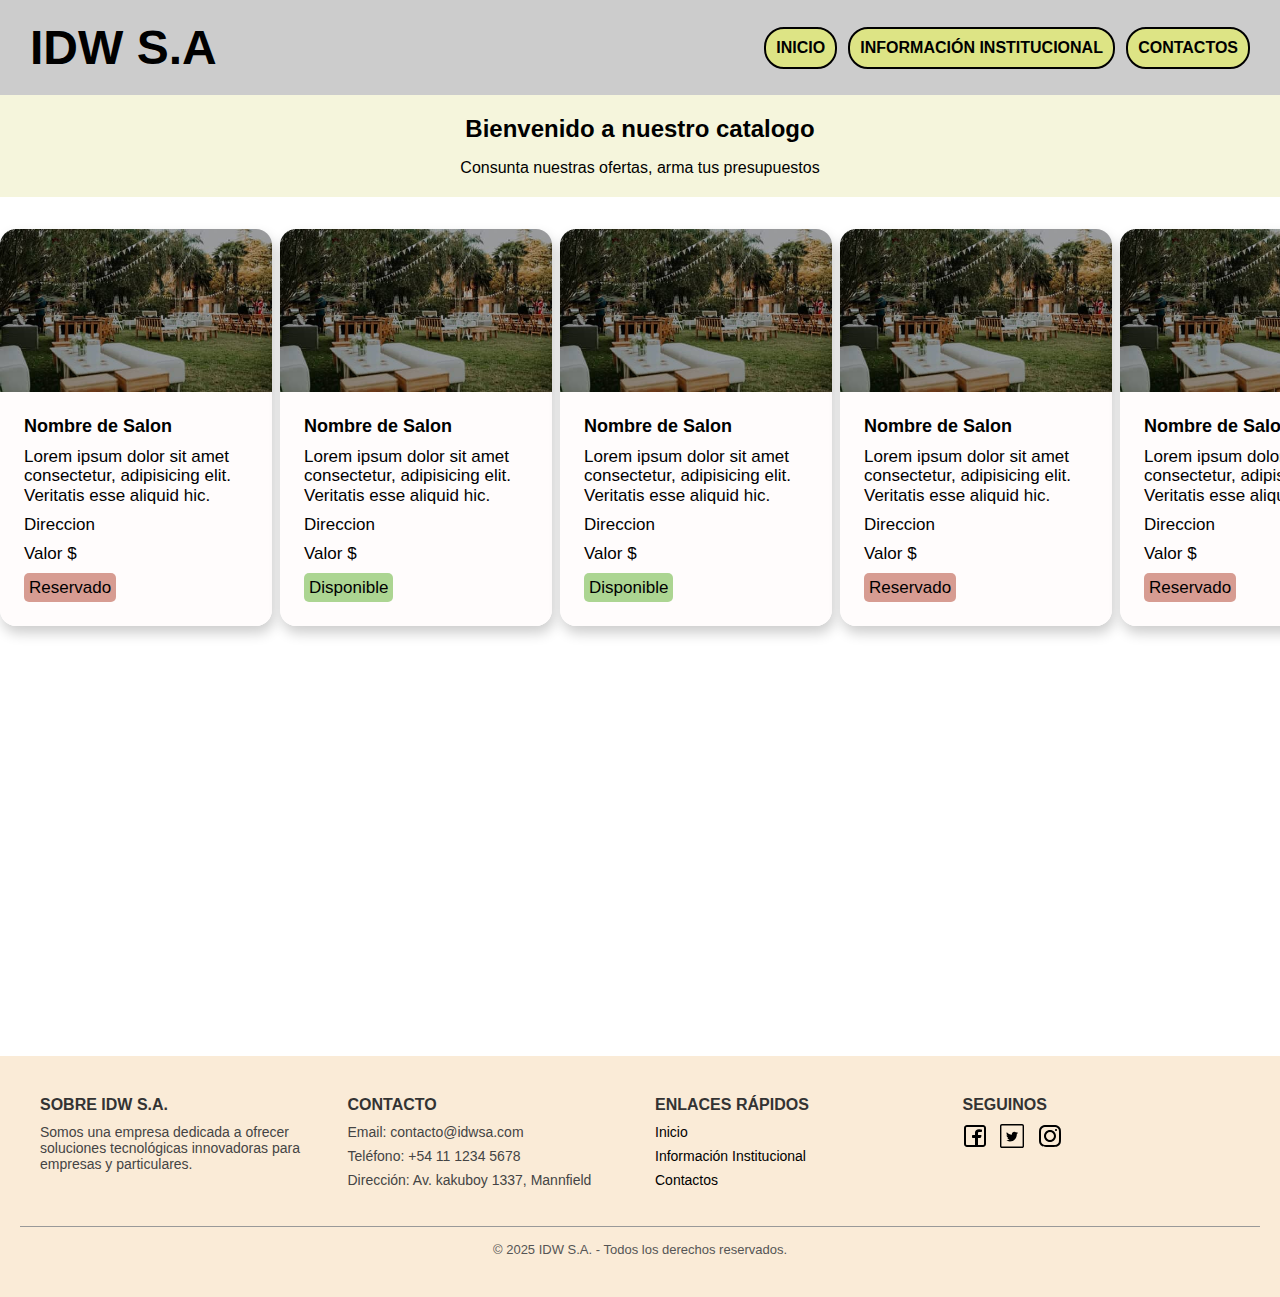
<file: index.html>
<!DOCTYPE html>
<html lang="en">
<head>
    <meta charset="UTF-8">
    <meta name="viewport" content="width=device-width, initial-scale=1.0">
    <link rel="preconnect" href="https://fonts.googleapis.com">
    <link rel="preconnect" href="https://fonts.gstatic.com" crossorigin>
    <link href="https://fonts.googleapis.com/css2?family=Fredoka:wght@300..700&display=swap" rel="stylesheet">

    <link rel="stylesheet" href="css/styles.css">

    <title>IDW S.A.</title>
</head>
<body>
    <div id="include-header"></div>

    <script src="js/header.js"></script>

    <main class="contenedor">
        <section class="bienvenida">
            <h2>Bienvenido a nuestro catalogo</h3>
            <p>Consunta nuestras ofertas, arma tus presupuestos</p>
        </section>

        <section class="salones">
            <div class="card">
                <img src="img/salon-ejemplo.jpg" alt="preview img"/>
                <div class="card-body">
                    <h2 class="card-title">Nombre de Salon</h2>  
                    <p class="card-texto">Lorem ipsum dolor sit amet consectetur, adipisicing elit. Veritatis esse aliquid hic.</p>
                    <p class="card-texto">Direccion</p>
                    <p class="card-texto">Valor $</p>
                    <p class="card-estado reservado">Reservado</p>
                </div>
            </div>
            <div class="card">
                <img src="img/salon-ejemplo.jpg" alt="preview img"/>
                <div class="card-body">
                    <h2 class="card-title">Nombre de Salon</h2>  
                    <p class="card-texto">Lorem ipsum dolor sit amet consectetur, adipisicing elit. Veritatis esse aliquid hic.</p>
                    <p class="card-texto">Direccion</p>
                    <p class="card-texto">Valor $</p>
                    <p class="card-estado disponible">Disponible</p>
                </div>
            </div>
            <div class="card">
                <img src="img/salon-ejemplo.jpg" alt="preview img"/>
                <div class="card-body">
                    <h2 class="card-title">Nombre de Salon</h2>  
                    <p class="card-texto">Lorem ipsum dolor sit amet consectetur, adipisicing elit. Veritatis esse aliquid hic.</p>
                    <p class="card-texto">Direccion</p>
                    <p class="card-texto">Valor $</p>
                    <p class="card-estado disponible">Disponible</p>
                </div>
            </div>
            <div class="card">
                <img src="img/salon-ejemplo.jpg" alt="preview img"/>
                <div class="card-body">
                    <h2 class="card-title">Nombre de Salon</h2>  
                    <p class="card-texto">Lorem ipsum dolor sit amet consectetur, adipisicing elit. Veritatis esse aliquid hic.</p>
                    <p class="card-texto">Direccion</p>
                    <p class="card-texto">Valor $</p>
                    <p class="card-estado reservado">Reservado</p>
                </div>
            </div>
            <div class="card">
                <img src="img/salon-ejemplo.jpg" alt="preview img"/>
                <div class="card-body">
                    <h2 class="card-title">Nombre de Salon</h2>  
                    <p class="card-texto">Lorem ipsum dolor sit amet consectetur, adipisicing elit. Veritatis esse aliquid hic.</p>
                    <p class="card-texto">Direccion</p>
                    <p class="card-texto">Valor $</p>
                    <p class="card-estado reservado">Reservado</p>
                </div>
            </div>
        </section>
    </main>

    <div id="include-footer"></div>

    <script src="js/footer.js"></script>
</body>

</html>
</file>
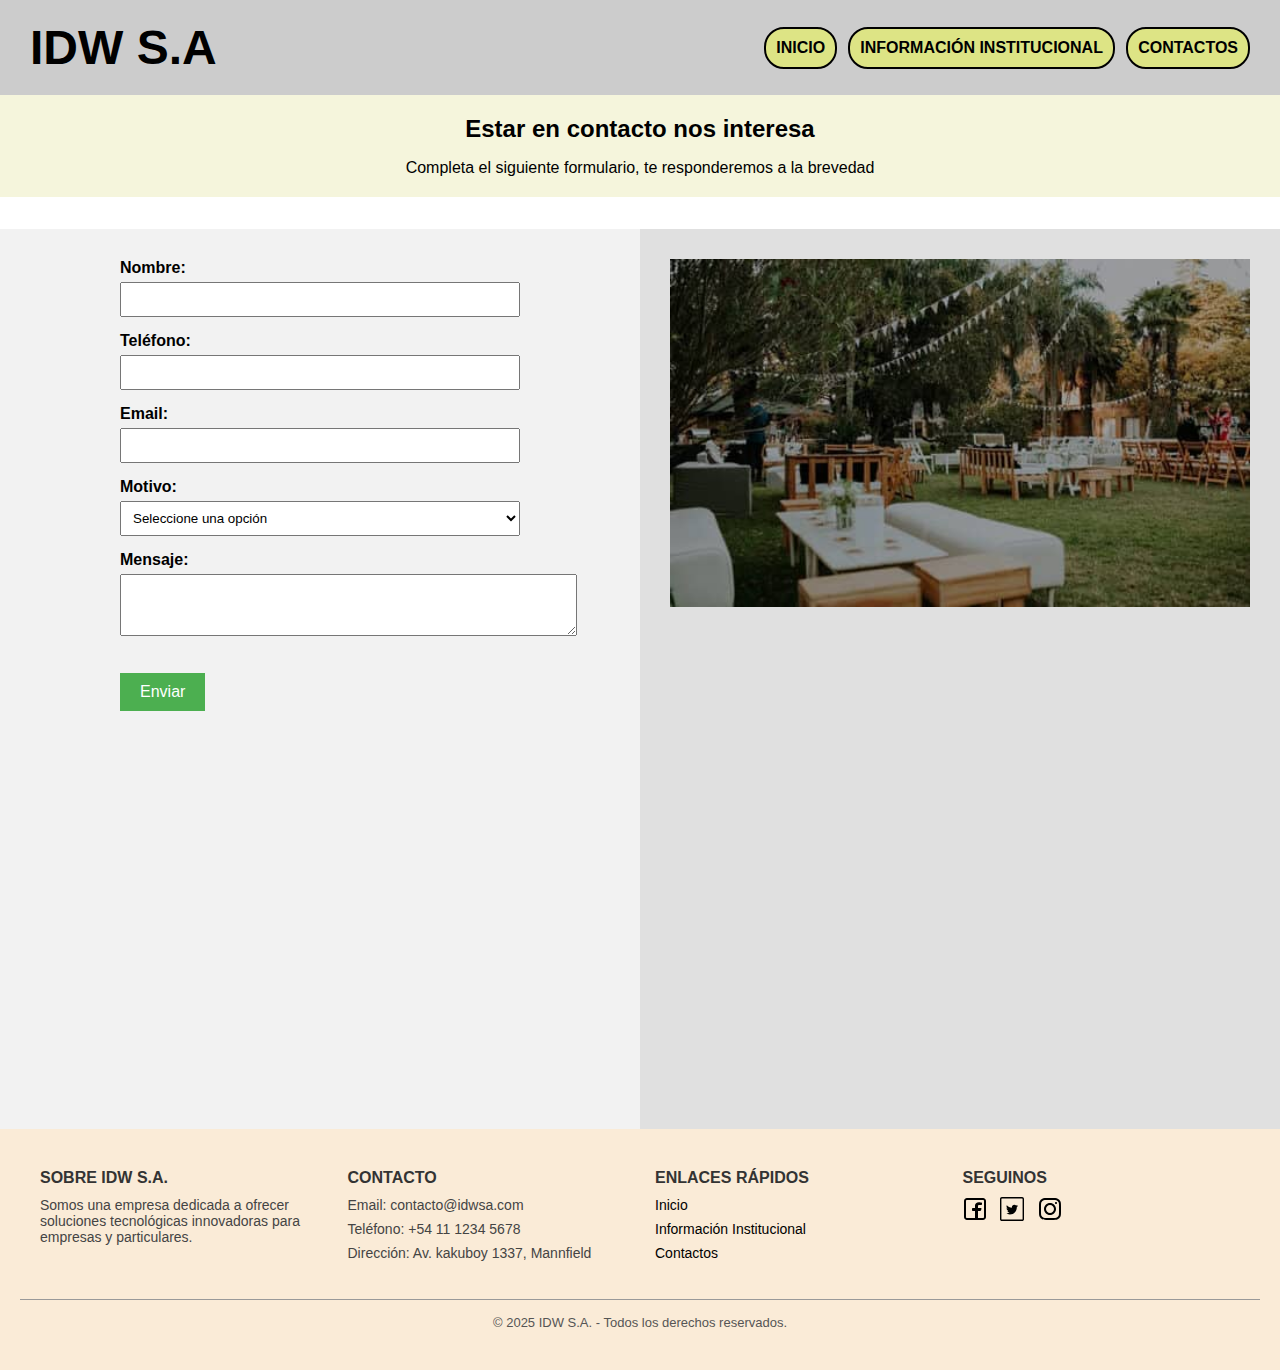
<file: contacto.html>
<!DOCTYPE html>
<html lang="en">
<head>
    <meta charset="UTF-8">
    <meta name="viewport" content="width=device-width, initial-scale=1.0">
    <link rel="preconnect" href="https://fonts.googleapis.com">
    <link rel="preconnect" href="https://fonts.gstatic.com" crossorigin>
    <link href="https://fonts.googleapis.com/css2?family=Fredoka:wght@300..700&display=swap" rel="stylesheet">

    <link rel="stylesheet" href="css/styles.css">

    <title>IDW S.A.</title>
</head>
<body>
    <div id="include-header"></div>

    <script src="js/header.js"></script>

    <main class="contenedor">
        <section class="bienvenida">
            <h2>Estar en contacto nos interesa</h2>
            <p>Completa el siguiente formulario, te responderemos  a la brevedad</p>
        </section>
        
    <div class="contenedorformulario">
    <!-- izquierda -->
    <div class="izquierda">
      <form action="#" method="post">
        <div class="campo">
          <label for="nombre">Nombre:</label>
          <input type="text" id="nombre" name="nombre" required>
        </div>
        <div class="campo">
          <label for="telefono">Teléfono:</label>
          <input type="tel" id="telefono" name="telefono">
        </div>
        <div class="campo">
          <label for="email">Email:</label>
          <input type="email" id="email" name="email" required>
        </div>
        <div class="campo">
          <label for="motivo">Motivo:</label>
          <select id="motivo" name="motivo" required>
            <option value="">Seleccione una opción</option>
            <option value="disponibilidad">Disponibilidad/costo</option>
            <option value="cancelacion2">Cancelación</option>
            <option value="deuda">Consultar deuda</option>
            <option value="pago">Informar Pago</option>
          </select>
        </div>
        <div class="campo">
            <label for="mensaje">Mensaje:</label>
            <textarea name="message" id="message" cols="55" rows="4"></textarea><br><br>
        </div>
        <div class="campo">
          <button type="submit">Enviar</button>
        </div>
      </form>
    </div>
    <!-- derecha -->
    <div class="derecha">
    <img src="img/salon-ejemplo.jpg" alt="preview img" width="100%"/> 
    </div>
  </div>
    </main>

    <div id="include-footer"></div>

    <script src="js/footer.js"></script>
</body>

</html>
</file>
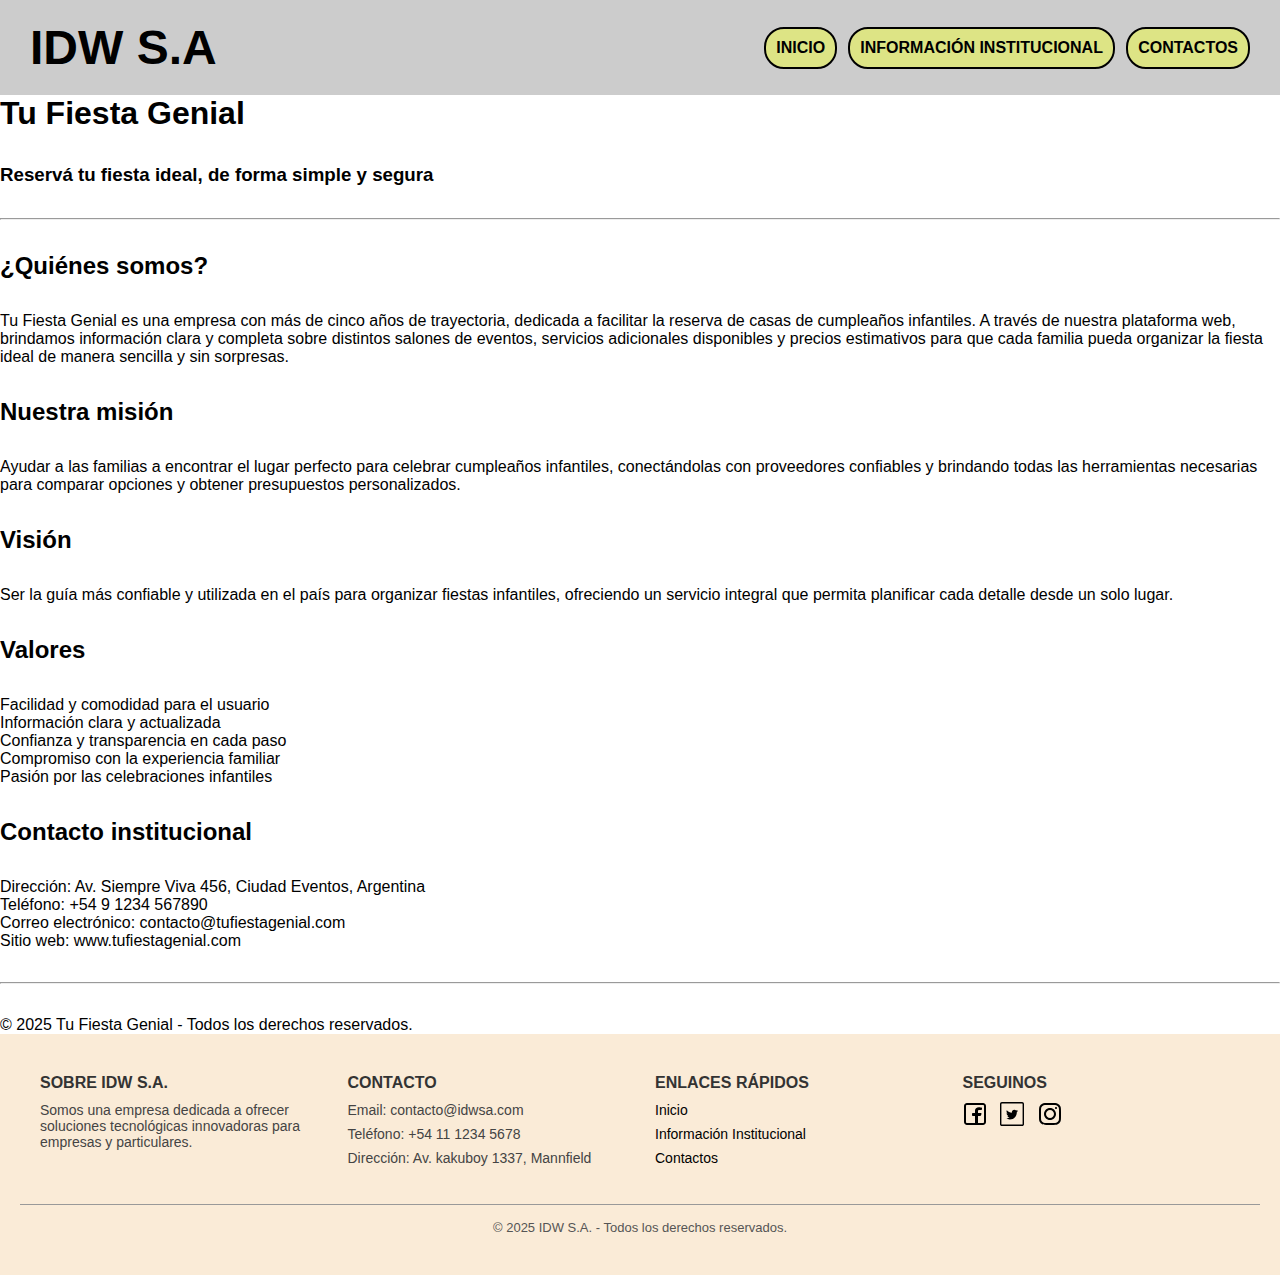
<file: institucional.html>
<!DOCTYPE html>
<html lang="en">
<head>
    <meta charset="UTF-8">
    <meta name="viewport" content="width=device-width, initial-scale=1.0">
    <link rel="preconnect" href="https://fonts.googleapis.com">
    <link rel="preconnect" href="https://fonts.gstatic.com" crossorigin>
    <link href="https://fonts.googleapis.com/css2?family=Fredoka:wght@300..700&display=swap" rel="stylesheet">

    <link rel="stylesheet" href="css/styles.css">

    <title>IDW S.A.</title>
</head>
<body>
    <div id="include-header"></div>

    <script src="js/header.js"></script>

    <main class="contenedor">

        <h1>Tu Fiesta Genial</h1>
        <h3>Reservá tu fiesta ideal, de forma simple y segura</h3>

        <hr>

        <h2>¿Quiénes somos?</h2>
        <p>
            Tu Fiesta Genial es una empresa con más de cinco años de trayectoria, dedicada a facilitar la reserva de casas de cumpleaños infantiles. 
            A través de nuestra plataforma web, brindamos información clara y completa sobre distintos salones de eventos, servicios adicionales disponibles 
            y precios estimativos para que cada familia pueda organizar la fiesta ideal de manera sencilla y sin sorpresas.
        </p>

        <h2>Nuestra misión</h2>
        <p>
            Ayudar a las familias a encontrar el lugar perfecto para celebrar cumpleaños infantiles, conectándolas con proveedores confiables y brindando todas las herramientas necesarias para comparar opciones y obtener presupuestos personalizados.
        </p>

        <h2>Visión</h2>
        <p>
            Ser la guía más confiable y utilizada en el país para organizar fiestas infantiles, ofreciendo un servicio integral que permita planificar cada detalle desde un solo lugar.
        </p>

        <h2>Valores</h2>
        <ul>
            <li>Facilidad y comodidad para el usuario</li>
            <li>Información clara y actualizada</li>
            <li>Confianza y transparencia en cada paso</li>
            <li>Compromiso con la experiencia familiar</li>
            <li>Pasión por las celebraciones infantiles</li>
        </ul>

        <h2>Contacto institucional</h2>
        <p>
            Dirección: Av. Siempre Viva 456, Ciudad Eventos, Argentina<br>
            Teléfono: +54 9 1234 567890<br>
            Correo electrónico: contacto@tufiestagenial.com<br>
            Sitio web: www.tufiestagenial.com
        </p>

        <hr>
        <p>&copy; 2025 Tu Fiesta Genial - Todos los derechos reservados.</p>

    </main>

    <div id="include-footer"></div>

    <script src="js/footer.js"></script>
</body>

</html>
</file>
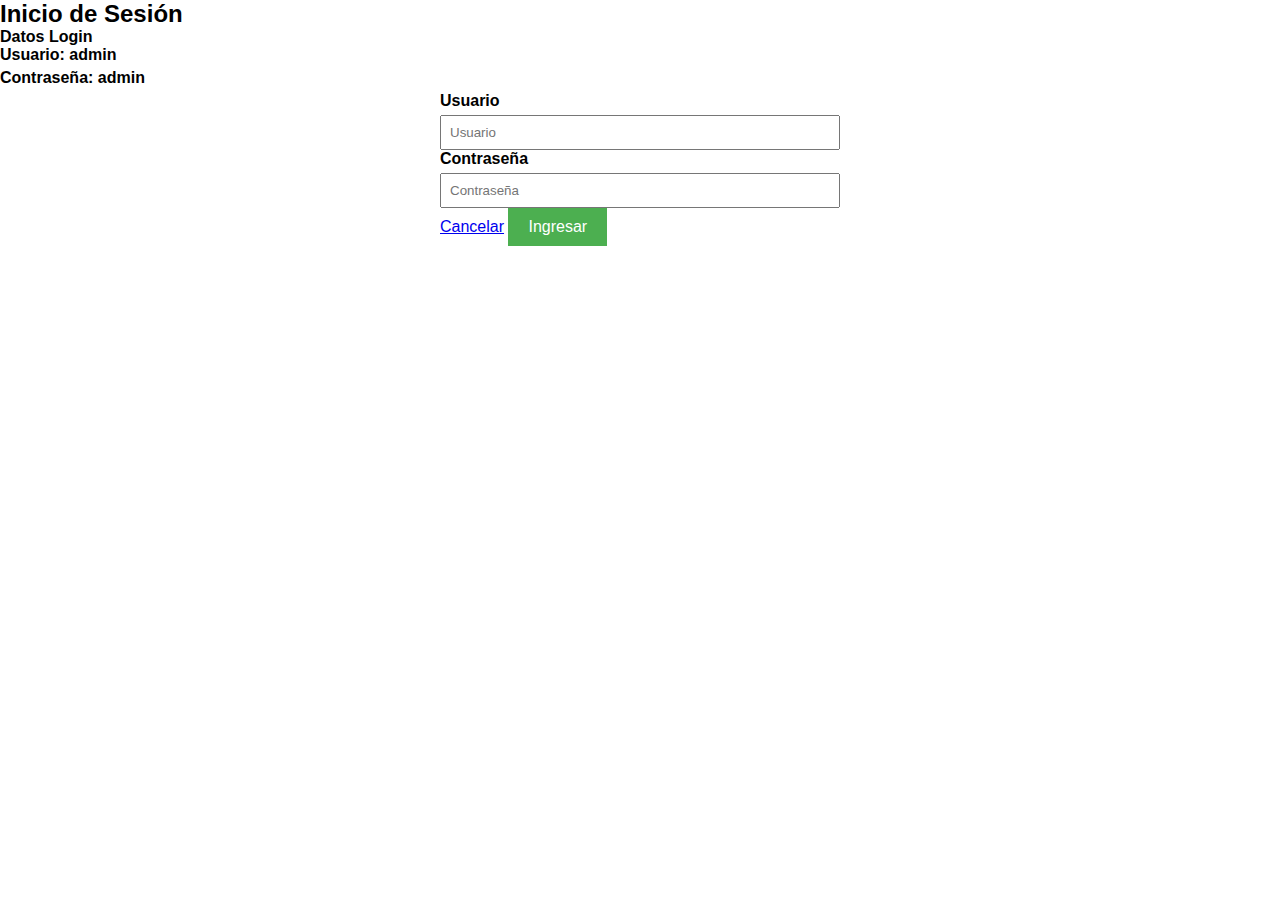
<file: login.html>
<!DOCTYPE html>
<html lang="es">
<head>
    <meta charset="UTF-8">
    <meta name="viewport" content="width=device-width, initial-scale=1.0">

    <link href="https://cdn.jsdelivr.net/npm/bootstrap@5.3.6/dist/css/bootstrap.min.css" rel="stylesheet" integrity="sha384-4Q6Gf2aSP4eDXB8Miphtr37CMZZQ5oXLH2yaXMJ2w8e2ZtHTl7GptT4jmndRuHDT" crossorigin="anonymous">

    <link rel="stylesheet" href="css/styles.css"/>

    <title>Inicio de Sesión</title>
</head>
<body class="container bg-secondary">
    
    <div class="row justify-content-center">
        <div class="col-md-3">
            <h2 class="text-center shadow-lg p-1 bg-body-tertiary rounded-3">Inicio de Sesión</h2>
        </div>
    </div>
    <div class="row justify-content-center mt-3">
        <div class="col-md-3 shadow-lg p-1 bg-info rounded-3">
            <h4 class="text-center">Datos Login</h4>
            <label for="usuario" class="text-center col-md-12 form-label">Usuario: admin</label>
            <label for="usuario" class="text-center col-md-12 form-label">Contraseña: admin</label>
        </div>
    </div>

    <form id="loginForm" class="miForm form-group shadow-lg p-3 mb-5 bg-body-tertiary rounded-3">
        <div class="form-group row">
            <div class="col-md-12">
                <label for="usuario" class="col-md-12 form-label">Usuario</label>
                <div class="col-md-12">
                    <input
                    type="text"
                    class="form-control"
                    id="usuario"
                    placeholder="Usuario"
                    required
                    />
                </div>
            </div>
        </div>
        <div class="form-group row">
            <div class="col-md-12">
                <label for="password" class="col-md-12 form-label">Contraseña</label>
                <div class="col-md-12">
                    <input
                    type="password"
                    class="form-control"
                    id="password"
                    placeholder="Contraseña"
                    required
                    />
                </div>
            </div>
        </div>
        <div class="row mt-3">
            <div class="col-md-12">
                <a href="index.html" type="button" class="btn btn-secondary">Cancelar</a>
                <button type="submit" class="btn btn-primary">
                    Ingresar
                </button>
            </div>
        </div>
    </form>

    <script src="js/login.js"></script>

</body>
</html>
</file>
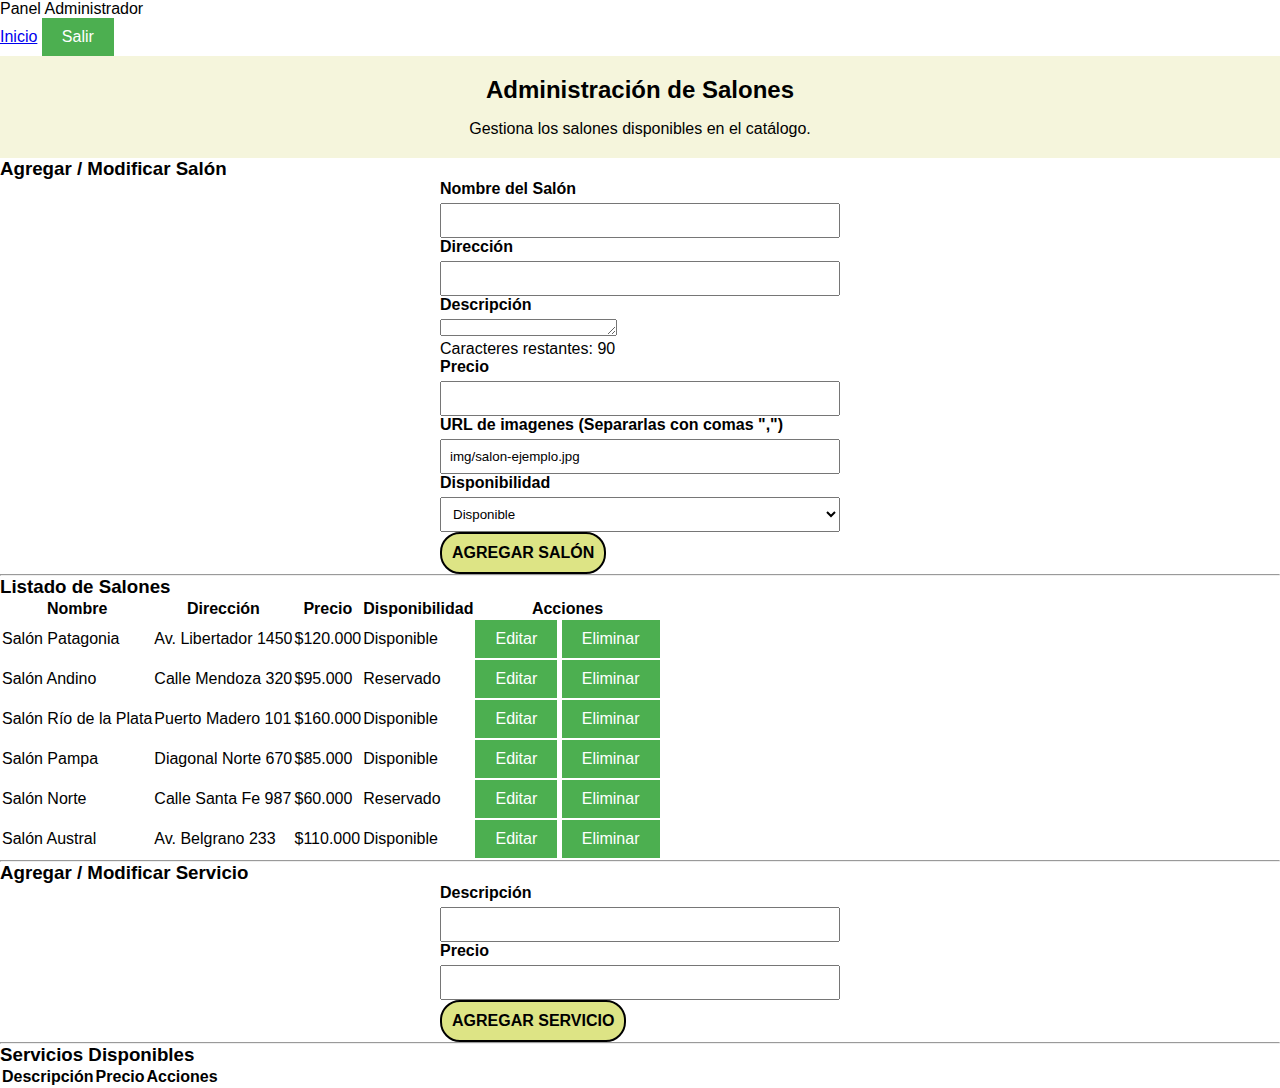
<file: panelAdmin.html>
<!DOCTYPE html>
<html lang="es">
<head>
    <meta charset="UTF-8">
    <meta name="viewport" content="width=device-width, initial-scale=1.0">
    <link rel="preconnect" href="https://fonts.googleapis.com">
    <link rel="preconnect" href="https://fonts.gstatic.com" crossorigin>
    <link href="https://fonts.googleapis.com/css2?family=Fredoka:wght@300..700&display=swap" rel="stylesheet">
    <link href="https://cdn.jsdelivr.net/npm/bootstrap@5.3.6/dist/css/bootstrap.min.css" rel="stylesheet" integrity="sha384-4Q6Gf2aSP4eDXB8Miphtr37CMZZQ5oXLH2yaXMJ2w8e2ZtHTl7GptT4jmndRuHDT" crossorigin="anonymous">
    <link rel="stylesheet" href="css/styles.css">
    <title>Administración de Salones - TFG S.A.</title>
</head>
<body class="mt-0">

    <div class="bg-success">
        <nav class="navbar navbar-expand-lg">
            <div class="container-fluid">
                <span class="navbar-brand font-weight-bold">Panel Administrador</span>
                <div>
                    <a href="index.html" class="btn btn-primary me-2">Inicio</a>
                    <button id="botonSalir" class="btn btn-warning">Salir</button>
                </div>
            </div>
        </nav>
    </div>

    <main class="container-lg mt-4 mb-5">
        <section class="bienvenida">
            <h2>Administración de Salones</h2>
            <p>Gestiona los salones disponibles en el catálogo.</p>
        </section>

        <section class="row shadow-lg p-1 bg-body-tertiary rounded-3">
            <div class="col-md-12">
                <h3>Agregar / Modificar Salón</h3>
                <form id="form-salon" class="row g-3">
                    <input type="hidden" id="salon-id">
                    <div class="col-md-6">
                        <label for="nombre-salon" class="form-label">Nombre del Salón</label>
                        <input type="text" class="form-control" id="nombre-salon" required>
                    </div>
                    <div class="col-md-6">
                        <label for="direc-salon" class="form-label">Dirección</label>
                        <input type="text" class="form-control" id="direc-salon" required>
                    </div>
                    <div class="col-md-12">
                        <label for="desc-salon" class="form-label">Descripción</label>
                        <textarea class="form-control" id="desc-salon" rows="1" maxlength="90" required></textarea>
                        <p>Caracteres restantes: <span id="contador">90</span></p>
                    </div>
                    <div class="col-md-4">
                        <label for="precio-salon" class="form-label">Precio</label>
                        <input type="number" class="form-control" id="precio-salon" min="0" required>
                    </div>
                    <div class="col-md-4">
                        <label for="imagen-salon" class="form-label">URL de imagenes (Separarlas con comas ",")</label>
                        <input type="text" class="form-control" id="imagen-salon" value="img/salon-ejemplo.jpg" required>
                    </div>
                    <div class="col-md-4">
                        <label for="disponible-salon" class="form-label">Disponibilidad</label>
                        <select id="disponible-salon" class="form-select">
                            <option value="true" selected>Disponible</option>
                            <option value="false">Reservado</option>
                        </select>
                    </div>
                    <div class="col-12">
                        <button type="submit" class="boton" id="boton-aceptar-salon"><span>Agregar Salón</span></button>
                        <button type="button" class="boton" id="boton-cancelar-salon" style="display:none;"><span>Cancelar Edición</span></button>
                    </div>
                </form>
            </div>
        </section>

        <hr class="my-5">

        <section>
            <h3>Listado de Salones</h3>
            <div class="table-responsive">
                <table class="table table-striped table-hover admin-table table-responsive">
                    <thead class="table-dark">
                        <tr>
                            <th>Nombre</th>
                            <th>Dirección</th>
                            <th>Precio</th>
                            <th>Disponibilidad</th>
                            <th>Acciones</th>
                        </tr>
                    </thead>
                    <tbody id="tabla-salones">
                    </tbody>
                </table>
            </div>
        </section>

        <hr class="my-5">

        <section class="row shadow-lg p-1 bg-body-tertiary rounded-3">
            <div class="col-md-12">
                <h3>Agregar / Modificar Servicio</h3>
                <form id="form-servicio" class="row g-3">
                    <input type="hidden" id="servicio-id">
                    <div class="col-md-8">
                        <label for="descri-servicio" class="form-label">Descripción</label>
                        <input type="text" class="form-control" id="descri-servicio" required>
                    </div>
                    <div class="col-md-4">
                        <label for="nombre-servicio" class="form-label">Precio</label>
                        <input type="number" class="form-control" id="precio-servicio" required>
                    </div>
                    <div class="col-12">
                        <button type="submit" class="boton" id="boton-aceptar-servicio"><span>Agregar Servicio</span></button>
                        <button type="button" class="boton" id="boton-cancelar-servicio" style="display:none;"><span>Cancelar Edición</span></button>
                    </div>
                </form>
            </div>
        </section>

        <hr class="my-5">

        <section>
        <h3>Servicios Disponibles</h3>
        <div class="table-responsive">
            <table class="table table-striped table-hover admin-table table-responsive">
                <thead class="table-dark">
                    <tr>
                        <th>Descripción</th>
                        <th>Precio</th>
                        <th>Acciones</th> 
                    </tr>
                </thead>
                <tbody id="tabla-servicios">
                </tbody>
            </table>
        </div>
        </section>

    </main>
    
    <script src="js/data.js"></script>
    <script src="js/admin.js"></script>
    <script src="https://cdn.jsdelivr.net/npm/bootstrap@5.3.6/dist/js/bootstrap.bundle.min.js"></script>
</body>
</html>
</file>
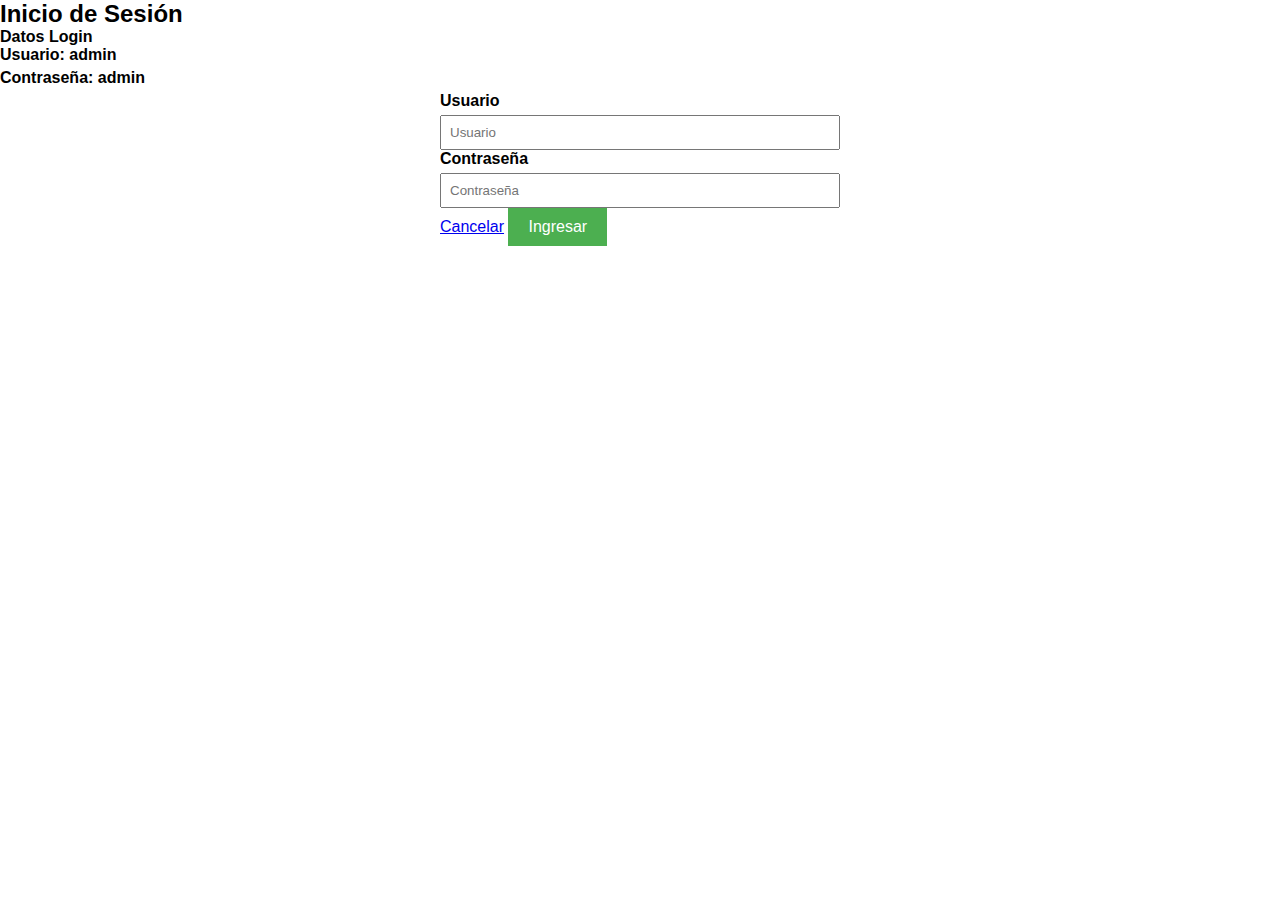
<file: panelPresupuestos.html>
<!DOCTYPE html>
<html lang="es">
<head>
    <meta charset="UTF-8">
    <meta name="viewport" content="width=device-width, initial-scale=1.0">
    <link rel="preconnect" href="https://fonts.googleapis.com">
    <link rel="preconnect" href="https://fonts.gstatic.com" crossorigin>
    <link href="https://fonts.googleapis.com/css2?family=Fredoka:wght@300..700&display=swap" rel="stylesheet">
    <link href="https://cdn.jsdelivr.net/npm/bootstrap@5.3.6/dist/css/bootstrap.min.css" rel="stylesheet">
    <link rel="stylesheet" href="css/styles.css">
    <title>Administración de Usuarios - TFG S.A.</title>
</head>
<body class="mt-0">

    <div class="bg-success">
        <nav class="navbar navbar-expand-lg">
            <div class="container-fluid">
                <span class="navbar-brand font-weight-bold">Panel Administrador</span>
                <div>
                    <a href="panelAdmin.html" class="btn btn-danger me-2">Gestionar Salones</a>
                    <a href="panelUsers.html" class="btn btn-info me-2">Gestionar Usuarios</a>
                    <a href="index.html" class="btn btn-primary me-2">Inicio</a>
                    <button id="botonSalir" class="btn btn-warning">Salir</button>
                </div>
            </div>
        </nav>
    </div>

    <main class="container-lg mt-4 mb-5">
        <section class="bienvenida">
            <h2>Administración de Presupuestos</h2>
            <p>Listado de Presupuestos nuevos.</p>
        </section>

        <section>
            <h3>Listado de Presupuestos</h3>
            <div class="table-responsive">
                <table class="table table-striped table-hover admin-table">
                    <thead class="table-dark">
                        <tr>
                            <th>ID</th>
                            <th>Nombre y Apellido</th>
                            <th>Fecha De Reserva</th>
                            <th>Temática</th>
                            <th>Servicios</th>
                            <th>Salon</th>
                            <th>Info</th>
                        </tr>
                    </thead>
                    <tbody id="tabla-presupuestos">
                        <tr>
                            <td colspan="6" class="text-center">Cargando presupuestos...</td>
                        </tr>
                    </tbody>
                </table>
            </div>
        </section>
    </main>
    
    <script src="js/data.js"></script>
    <script src="js/panelPresupuesto.js"></script>
    <script src="https://cdn.jsdelivr.net/npm/bootstrap@5.3.6/dist/js/bootstrap.bundle.min.js"></script>
</body>
</html>
</file>
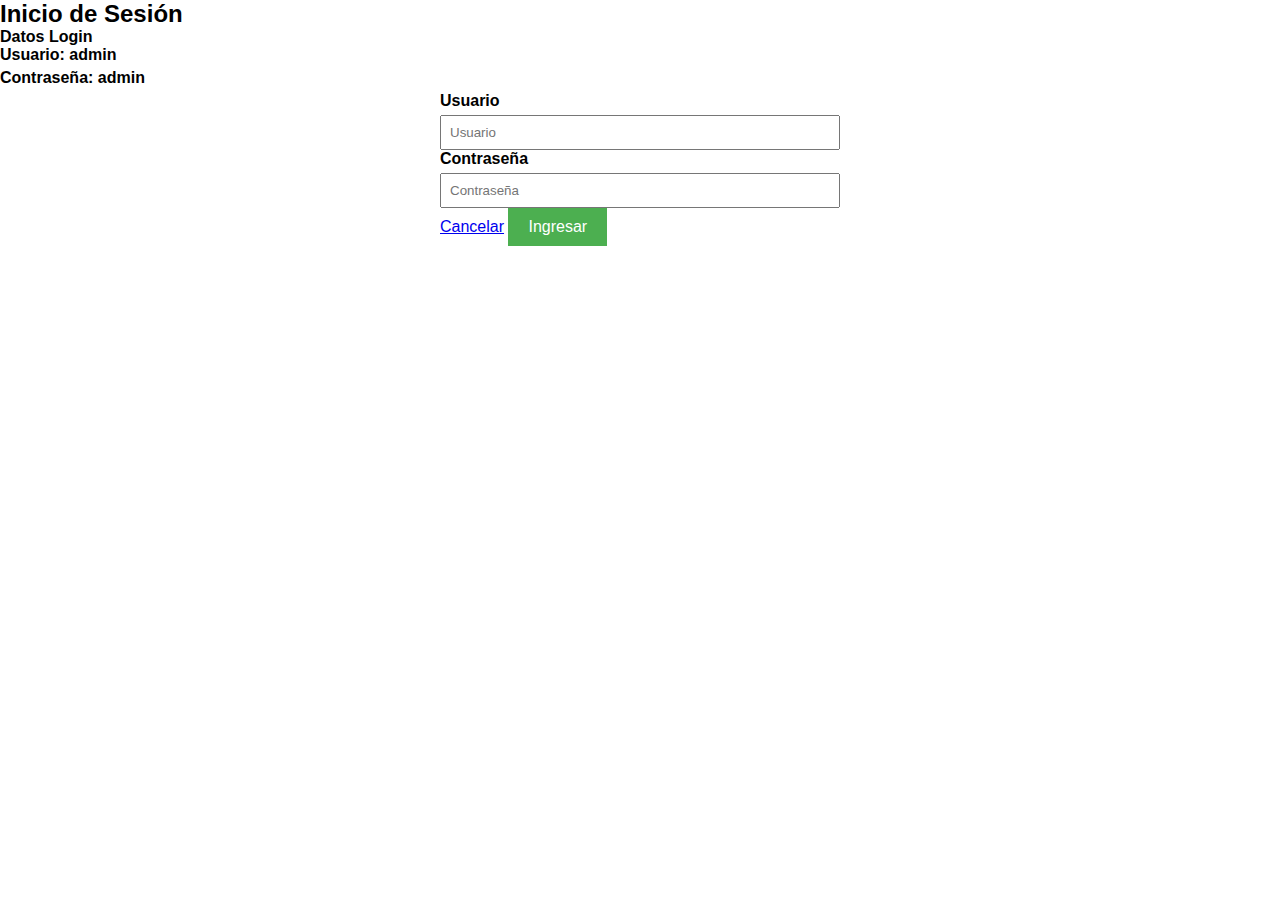
<file: panelUsers.html>
<!DOCTYPE html>
<html lang="es">
<head>
    <meta charset="UTF-8">
    <meta name="viewport" content="width=device-width, initial-scale=1.0">
    <link rel="preconnect" href="https://fonts.googleapis.com">
    <link rel="preconnect" href="https://fonts.gstatic.com" crossorigin>
    <link href="https://fonts.googleapis.com/css2?family=Fredoka:wght@300..700&display=swap" rel="stylesheet">
    <link href="https://cdn.jsdelivr.net/npm/bootstrap@5.3.6/dist/css/bootstrap.min.css" rel="stylesheet">
    <link rel="stylesheet" href="css/styles.css">
    <title>Administración de Usuarios - TFG S.A.</title>
</head>
<body class="mt-0">

    <div class="bg-success">
        <nav class="navbar navbar-expand-lg">
            <div class="container-fluid">
                <span class="navbar-brand font-weight-bold">Panel Administrador</span>
                <div>
                    <a href="panelPresupuestos.html" class="btn btn-danger me-2">Ver Presupuestos</a>
                    <a href="panelAdmin.html" class="btn btn-info me-2">Gestionar Salones</a>                    
                    <a href="index.html" class="btn btn-primary me-2">Inicio</a>
                    <button id="botonSalir" class="btn btn-warning">Salir</button>
                </div>
            </div>
        </nav>
    </div>

    <main class="container-lg mt-4 mb-5">
        <section class="bienvenida">
            <h2>Administración de Usuarios</h2>
            <p>Listado de usuarios registrados desde la API externa.</p>
        </section>

        <section>
            <h3>Listado de Usuarios</h3>
            <div class="table-responsive">
                <table class="table table-striped table-hover admin-table">
                    <thead class="table-dark">
                        <tr>
                            <th>ID</th>
                            <th>Nombre</th>
                            <th>Apellido</th>
                            <th>Email</th>
                            <th>Usuario</th>
                            <th>Rol</th>
                            <th>Edad</th>
                        </tr>
                    </thead>
                    <tbody id="tabla-usuarios">
                        <!-- las fila s se cargan dinamicamente acá -->
                        <tr>
                            <td colspan="6" class="text-center">Cargando usuarios...</td>
                        </tr>
                    </tbody>
                </table>
            </div>
        </section>
    </main>
    
    <script src="js/panelUsers.js"></script>
    <script src="https://cdn.jsdelivr.net/npm/bootstrap@5.3.6/dist/js/bootstrap.bundle.min.js"></script>
</body>
</html>
</file>
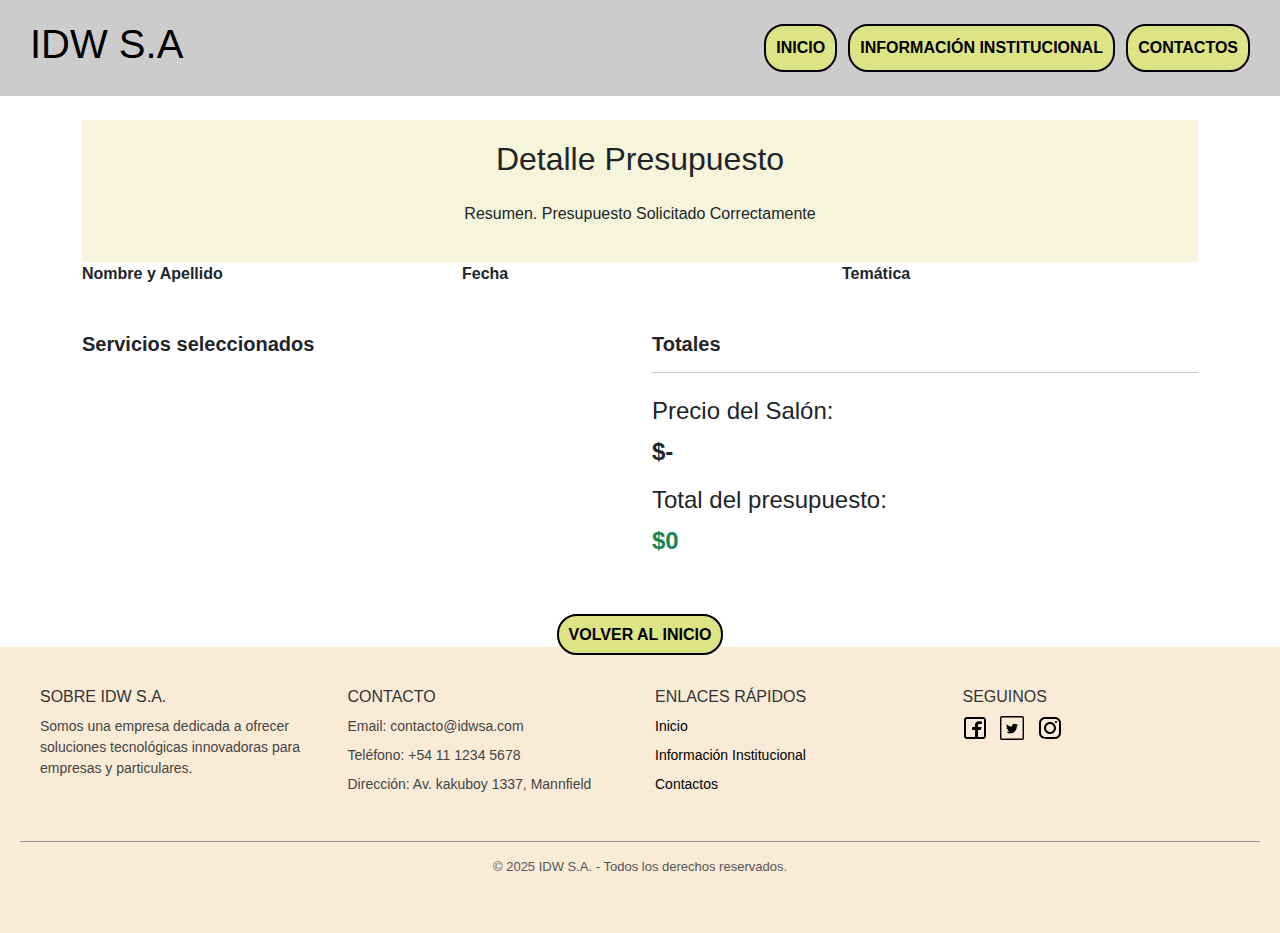
<file: presupuestoDetalle.html>
<!DOCTYPE html>
<html lang="es">
<head>
    <meta charset="UTF-8" />
    <meta name="viewport" content="width=device-width, initial-scale=1.0" />

    <link rel="preconnect" href="https://fonts.googleapis.com" />
    <link rel="preconnect" href="https://fonts.gstatic.com" crossorigin />
    <link href="https://fonts.googleapis.com/css2?family=Fredoka:wght@300..700&display=swap" rel="stylesheet" />
    <link href="https://cdn.jsdelivr.net/npm/bootstrap@5.3.6/dist/css/bootstrap.min.css" rel="stylesheet" />
    <link rel="stylesheet" href="css/styles.css" />

    <title>TFG S.A.</title>
</head>
<body>
    <div id="include-header"></div>
    <script src="js/header.js"></script>

    <main class="container-lg mt-4">
        <section class="bienvenida">
            <h2>Detalle Presupuesto</h2>
            <p>Resumen. Presupuesto Solicitado Correctamente</p>
        </section>

        <div class="row mb-4">
            <div class="col-md-4">
                <label class="form-label">Nombre y Apellido</label>
                <p id="nya" class="form-control-plaintext fw-bold"></p>
            </div>
            <div class="col-md-4">
                <label class="form-label">Fecha</label>
                <p id="fecha" class="form-control-plaintext fw-bold"></p>
            </div>
            <div class="col-md-4">
                <label class="form-label">Temática</label>
                <p id="tematica" class="form-control-plaintext fw-bold"></p>
            </div>
        </div>

        <div class="row mt-3">
            <div class="col-md-6">
                <h5 class="fw-bold">Servicios seleccionados</h5>
                <ul id="servicios" class="list-group"></ul>
            </div>

            <div class="col-md-6">
                <h5 class="fw-bold">Totales</h5>
                <hr>
                <h4 class="mt-4">Precio del Salón:</h4>
                <p class="fs-4 fw-semibold">$<span id="precioSalon">-</span></p>
                <h4>Total del presupuesto:</h4>
                <p class="fs-4 fw-bold text-success">$<span id="totalPresupuesto">0</span></p>
            </div>
        </div>

        <div class="text-center mt-5">
            <a href="index.html" class="boton"><span>Volver al inicio</span></a>
        </div>
    </main>

    <div id="include-footer"></div>
    <script src="js/footer.js"></script>
    <script src="js/data.js"></script>
    <script src="js/presupuestoDetalle.js"></script>

    <script src="https://cdn.jsdelivr.net/npm/bootstrap@5.3.6/dist/js/bootstrap.bundle.min.js"></script>
</body>
</html>
</file>
<file: css/styles.css>
* {
    margin: 0;
    padding: 0;
    box-sizing: border-box;
    /* font-family: "Fredoka", sans-serif; */
    font-family: Arial, Helvetica, sans-serif; 
}

body {
    max-height: auto;
}

.nav {
    display: flex;
    background-color:#ccc;
    padding: 20px 30px;
    align-items: center;
    margin: 0 auto;
    justify-content: space-between;
}


.titulo{
    text-align: left;
    font-size: 1.5rem;
}

.titulo a {
    text-decoration: none;
    color: black;
}

.botones-nav{
    display: flex;
    flex-direction: row;
    justify-content: end;
    gap: 0.7rem;
}

.boton {
    color: black;
    text-decoration: none;
    background-color: rgb(221, 228, 133);
    padding: 10px;
    border-radius: 20px;
    align-items: center;
    text-transform: uppercase;
    font-weight: bold;
    border: 2px solid black;
}

.contenedor {
    display: flex;
    flex-direction: column;
    gap: 2rem;
}

.bienvenida {
    background-color: beige;
    padding: 20px 0;
    align-items: center;
    display: flex;
    flex-direction: column;
    gap: 1rem;
}

.salones {
    list-style-type: none;
    display: grid;
    grid-template-columns: repeat(5, 1fr);
    grid-template-rows: repeat(2, 1fr);
    grid-column-gap: 0.5rem;
    grid-row-gap: 2rem;
    justify-items: center;
}

.salones h3 {
    text-transform: uppercase;
    text-align: center;
}

/* .card {
    padding: 20px;
    width: 300px;
    background-color: rgb(176, 215, 104);
    border-radius: 10px;
    box-shadow: 3px 3px 3px rgba(0, 0, 0, 0.338);
} */


.card {
    display: flex; 
    flex-direction: column; 
    border-radius: 16px  16px 16px 16px;
    width: 272px;
    
    box-shadow: 2px 7px 13px 0px rgba(0,0,0,0.2);
    overflow: hidden; 
    
    border-color: #000000;
}
.card-body{
    background-color: #fffcfc;
    flex-grow: 1;
    padding: 24px; 
}

.card-title{
    color: #000000;
    font-weight: bold;
    font-size: 18px;
    margin: 0px; 
    padding: 0px; 
}
.card-texto{
    line-height: 1.2rem;
    margin: 10px 0px 0px 0px; 
    font-size: 17px;
    color: #000000;
}

.card-estado{
    line-height: 1.2rem;
    margin: 10px 0px 0px 0px; 
    font-size: 17px;
    color: #000000;
    width: fit-content;
    padding: 5px;
    text-align: center;
    border-radius: 5px;
}

.disponible {
    background-color: rgba(75, 168, 21, 0.459);
}

.reservado {
    background-color: rgba(168, 43, 21, 0.459);
}


.footer {
    background-color: antiquewhite;
    padding: 40px 20px;
    font-weight: normal;
    color: black;
    font-size: 14px;
    font-family: Arial, Helvetica, sans-serif;
}

.footer-container {
    display: flex;
    flex-wrap: wrap;
    justify-content: space-between;
    gap: 30px;
    max-width: 1200px;
    margin: auto;
}

.footer-section {
    flex: 1 1 200px;
    min-width: 200px;
}

.footer-section h3 {
    font-size: 16px;
    margin-bottom: 10px;
    text-transform: uppercase;
    color: #333;
}

.footer-section p,
.footer-section li {
    margin-bottom: 8px;
    color: #444;
}

.footer-section ul {
    list-style: none;
    padding: 0;
}

.footer-section a {
    color: #000;
    text-decoration: none;
}

.footer-section a:hover {
    text-decoration: underline;
}

.social-icons a {
    margin-right: 10px;
    display: inline-block;
}

.social-icons img {
    width: 24px;
    height: 24px;
    filter: brightness(0) contrast(1.5);
}

.footer-bottom {
    text-align: center;
    margin-top: 30px;
    border-top: 1px solid #999;
    padding-top: 15px;
    font-size: 13px;
    color: #555;
}
/* CONTACTO */
.contenedorformulario {
    display: flex;
    height: 100vh;
  }

.izquierda, .derecha {
    flex: 1;
    padding: 30px;
    box-sizing: border-box;
  }

.izquierda {
    background-color: #f2f2f2;
  }

.derecha {
    background-color: #e0e0e0;
  }

form {
    max-width: 400px;
    margin: auto;
}

div.campo {
    margin-bottom: 15px;
}

label {
    display: block;
    margin-bottom: 5px;
    font-weight: bold;
}

input, select {
    width: 100%;
    padding: 8px;
    box-sizing: border-box;
}

button {
    padding: 10px 20px;
    background-color: #4CAF50;
    color: white;
    border: none;
    cursor: pointer;
    font-size: 16px;
}

button:hover {
    background-color: #45a049;
}
</file>
